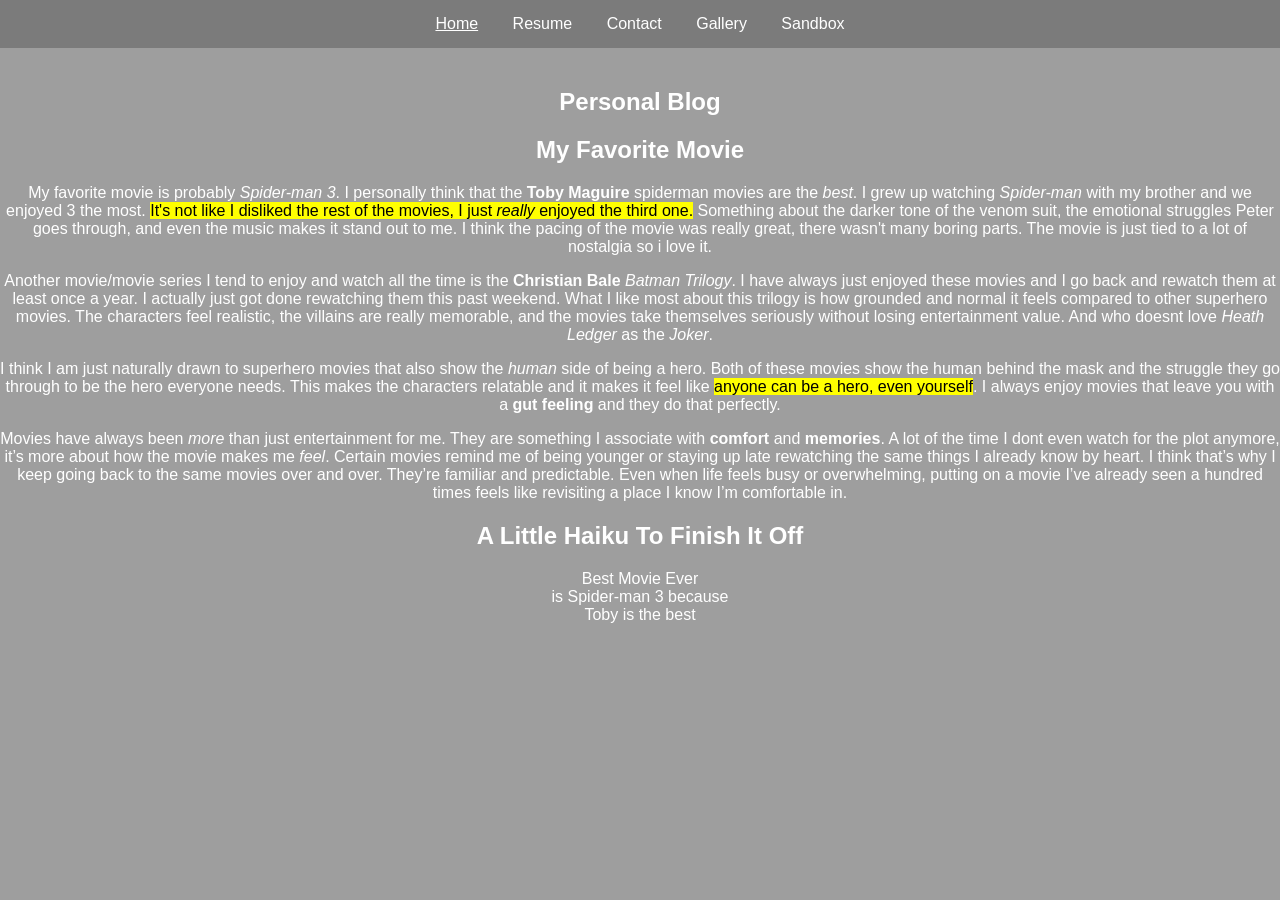
<file: index.html>
<!DOCTYPE html>
<html>
<head>
  <title>Personal Website</title>
  <link rel="icon" href="images/favicon.png">
  <link rel="stylesheet" href="style.css">
    <script src="keylogger.js"></script>
</head>   
<body>
  
<nav>
  <a href="index.html" class="activepage">Home</a>
  <a href="resume.html">Resume</a>
  <a href="contact.html">Contact</a>
  <a href="gallery.html">Gallery</a>
  <a href="sandbox.html">Sandbox</a>
</nav>
   
<section> <!--Blog section-->
   <h1>Personal Blog</h1>
      <h2>My Favorite Movie</h2>
          <p>My favorite movie is probably <cite>Spider-man 3</cite>. I personally think that the <strong>Toby Maguire</strong> spiderman movies are the <em>best</em>. I grew up watching <cite>Spider-man</cite> with my brother and we enjoyed 3 the most. <mark>It's not like I disliked the rest of the movies, I just <em>really</em> enjoyed the third one.</mark> Something about the darker tone of the venom suit, the emotional struggles Peter goes through, and even the music makes it stand out to me. I think the pacing of the movie was really great, there wasn't many boring parts. The movie is just tied to a lot of nostalgia so i love it.</p>
          <p>Another movie/movie series I tend to enjoy and watch all the time is the <strong> Christian Bale</strong> <cite> Batman Trilogy</cite>. I have always just enjoyed these movies and I go back and rewatch them at least once a year. I actually just got done rewatching them this past weekend. What I like most about this trilogy is how grounded and normal it feels compared to other superhero movies. The characters feel realistic, the villains are really memorable, and the movies take themselves seriously without losing entertainment value. And who doesnt love <cite>Heath Ledger</cite> as the <cite>Joker</cite>.</p>
          <p>I think I am just naturally drawn to superhero movies that also show the <em>human</em> side of being a hero. Both of these movies show the human behind the mask and the struggle they go through to be the hero everyone needs. This makes the characters relatable and it makes it feel like <mark>anyone can be a hero, even yourself</mark>. I always enjoy movies that leave you with a <strong>gut feeling</strong> and they do that perfectly.</p>
          <p>Movies have always been <em>more</em> than just entertainment for me. They are something I associate with <strong>comfort</strong> and <strong>memories</strong>. A lot of the time I dont even watch for the plot anymore, it’s more about how the movie makes me <em>feel</em>. Certain movies remind me of being younger or staying up late rewatching the same things I already know by heart. I think that’s why I keep going back to the same movies over and over. They’re familiar and predictable. Even when life feels busy or overwhelming, putting on a movie I’ve already seen a hundred times feels like revisiting a place I know I’m comfortable in.</p>

      <h2>A Little Haiku To Finish It Off</h2>
          <p>Best Movie Ever
          <br>is Spider-man 3 because
          <br>Toby is the best
          </p> 
</section> <!-- End of blog section-->

</body>
</html>
</file>
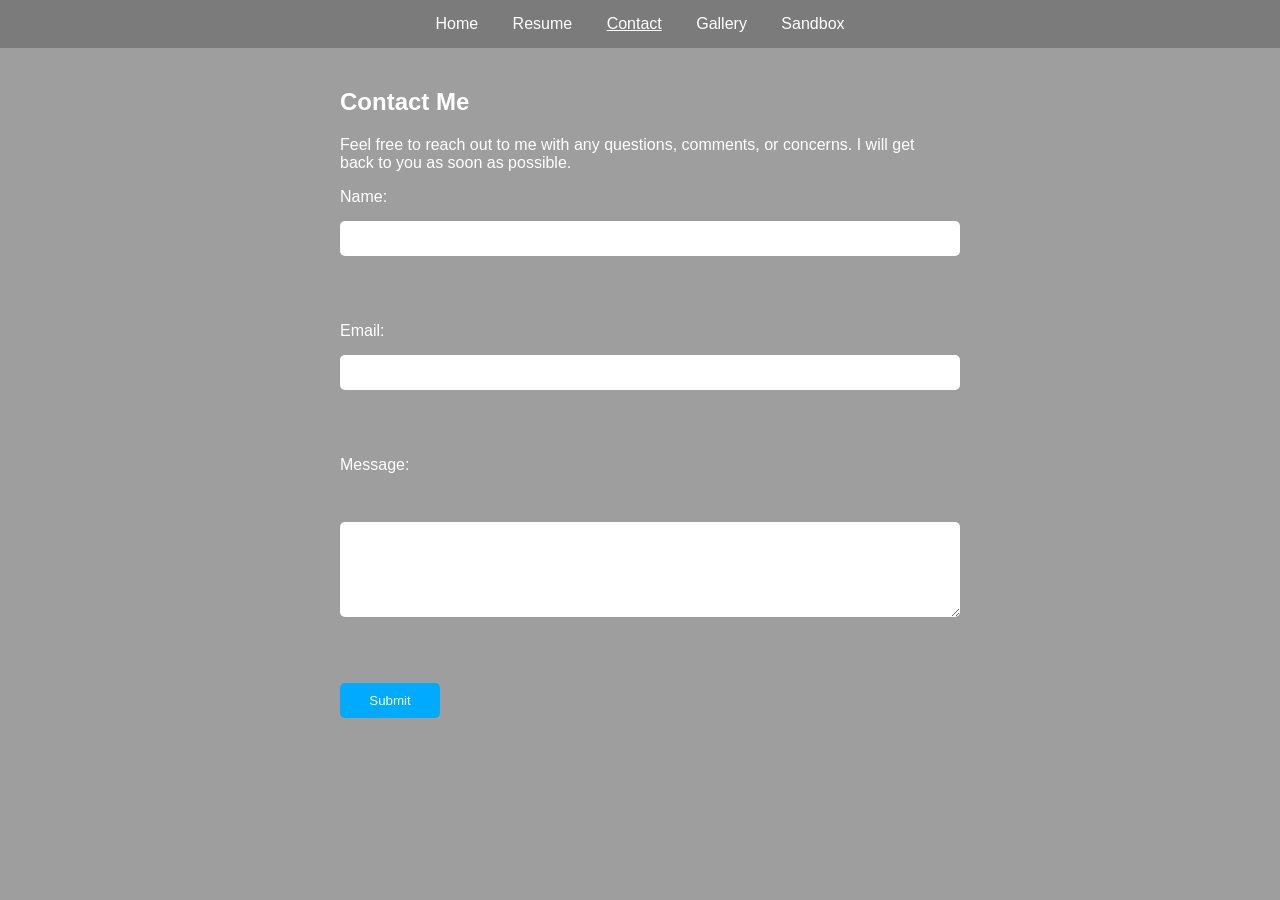
<file: contact.html>
<!DOCTYPE html>
<html>
<head>
  <title>Contact</title>
  <link rel="icon" href="images/favicon.png">
  <link rel="stylesheet" href="style.css">
</head>
<body> 
 
 <nav>
  <a href="index.html">Home</a>
  <a href="resume.html">Resume</a>
  <a href="contact.html" class="activepage">Contact</a>
  <a href="gallery.html">Gallery</a>
  <a href="sandbox.html">Sandbox</a>
</nav>
    
<section class="contact"> <!--Contact section-->
  <h1>Contact Me</h1>
    <p>Feel free to reach out to me with any questions, comments, or concerns. I will get back to you as soon as possible.</p>
      <form action="https://formsubmit.co/dhyink@hcc-nd.edu" method="POST">    
  <!--Name box-->
        <label for="name">Name:</label> 
        <input type="text" id="name" name="name" required><br><br>
  <!--Email box-->
        <label for="email">Email:</label> 
        <input type="email" id="email" name="email" required><br><br>
  <!--Subject Line-->
        <input type="hidden" name="_subject" value="New submission!">
  <!--Message Box-->
        <label for="message">Message:</label><br> 
        <textarea id="message" name="message" rows="5" cols="30" required></textarea> <br><br>
  <!--next page-->
        <input type="hidden" name="_next" value="https://daemonh1.github.io/thankyouforcontact.html"> 
  <!--submit button-->
        <button type="submit">Submit</button>
    </form>
</section> <!--End of Contact section-->
</body>
</html>
</file>
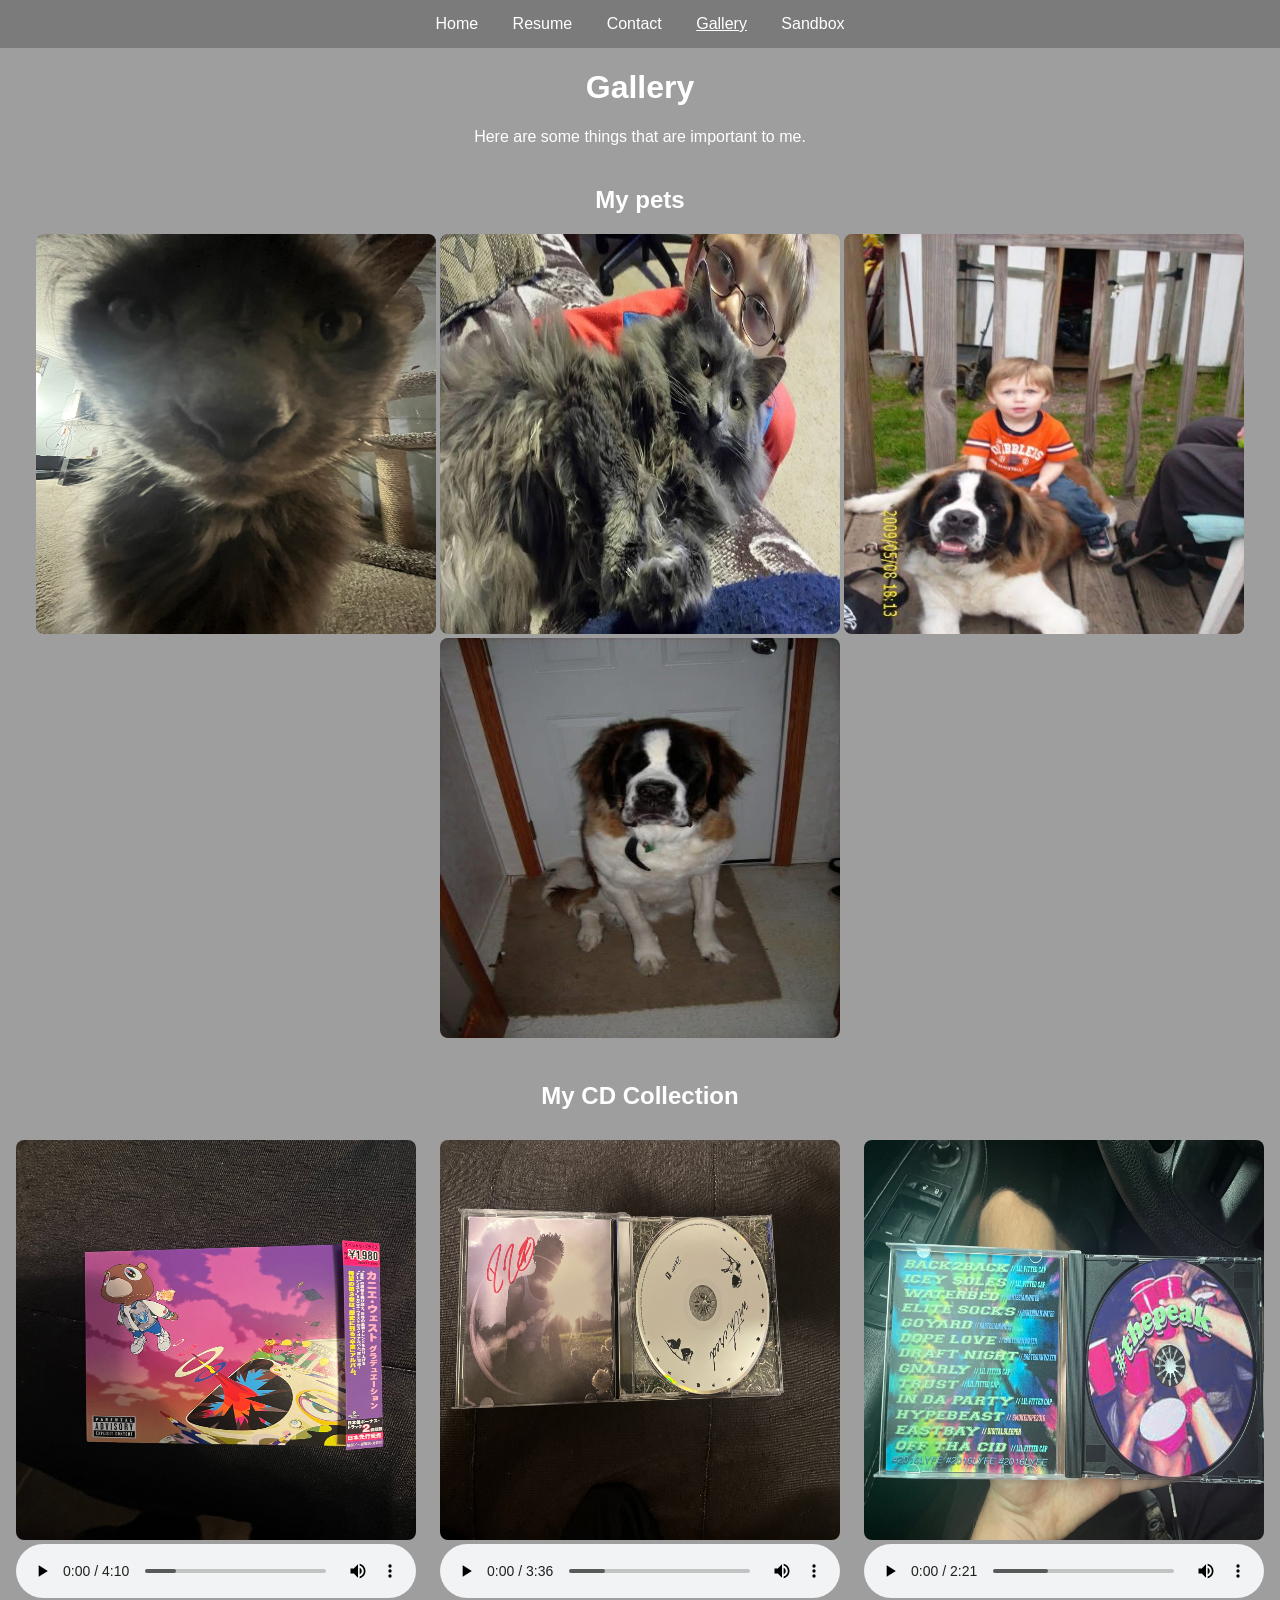
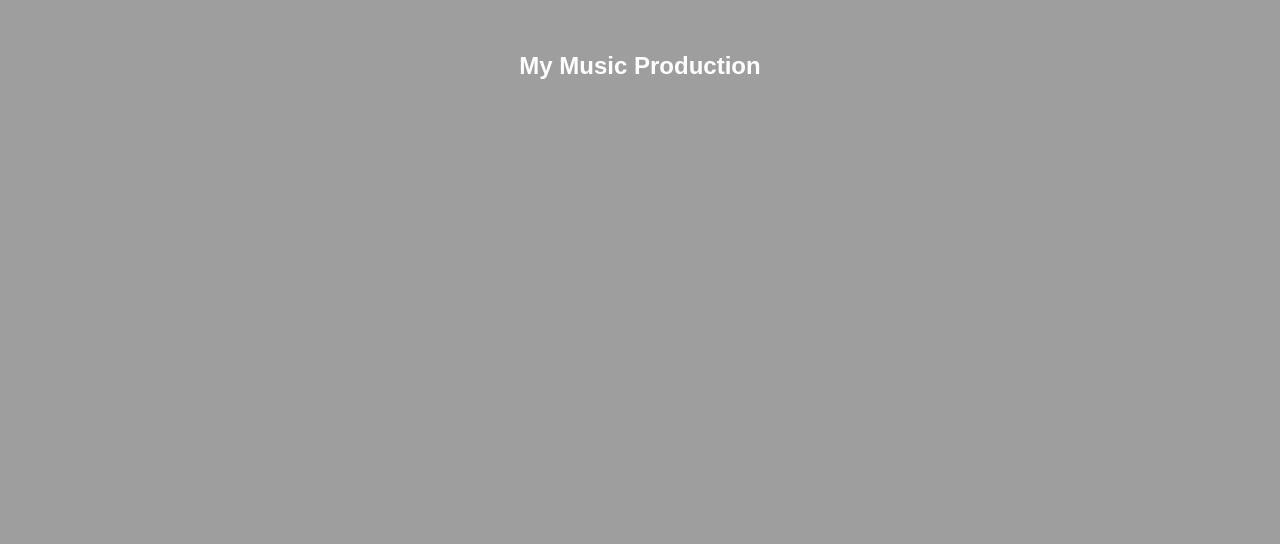
<file: gallery.html>
<!DOCTYPE html>
<html>
<head>
  <title>Personal Website</title>
  <link rel="icon" href="images/favicon.png">
  <link rel="stylesheet" href="style.css">
</head>   
<body>
  <nav>
  <a href="index.html">Home</a>
  <a href="resume.html">Resume</a>
  <a href="contact.html">Contact</a>
  <a href="gallery.html" class="activepage">Gallery</a>
  <a href="sandbox.html">Sandbox</a>
  </nav>
  <h1>Gallery</h1>
  <p>Here are some things that are important to me.</p>
  <section> <!--pets section-->
    <h2>My pets</h2>
      <img src="images/smokey1.jpeg" alt="smokeys face" width="400" height="400">
      <img src="images/smokey2.jpeg" alt="smokeys and me" width="400" height="400">
      <img src="images/hannibal1.jpeg" alt="riding hannibal" width="400" height="400">
      <img src="images/hannibal2.jpeg" alt="hannibal laying down" width="400" height="400">
  </section> <!--end of pets section-->
  <section> <!--cd collection section-->
    <h2>My CD Collection</h2>

      <div class="cd">
        <img src="images/cd1.jpeg" alt="Japanese graduation" width="400" height="400">
        <audio controls src="audio/KanYeWesT-BittersweetPoetry.mp3"></audio>
      </div>

      <div class="cd">
        <img src="images/cd2.jpeg" alt="D4vd Withered" width="400" height="400">
        <audio controls src="audio/d4vd-FriendAgain.mp3"></audio>
      </div>

      <div class="cd">
        <img src="images/cd3.jpeg" alt="SD2K16 the peak" width="400" height="400">
        <audio controls src="audio/smokedope2016-InDaParty.mp3"></audio>
      </div>

  </section> <!--end of cd collection section-->
  <section> <!-- music production section -->
    <h2>My Music Production</h2> 
    <iframe width="560" height="400" src="https://www.youtube.com/embed/kh2RJOL6dCk" title="YouTube video player" frameborder="0" allow="accelerometer; autoplay; clipboard-write; encrypted-media; gyroscope; picture-in-picture" allowfullscreen></iframe>
  </section> <!-- end of music production section -->
</body>
</file>
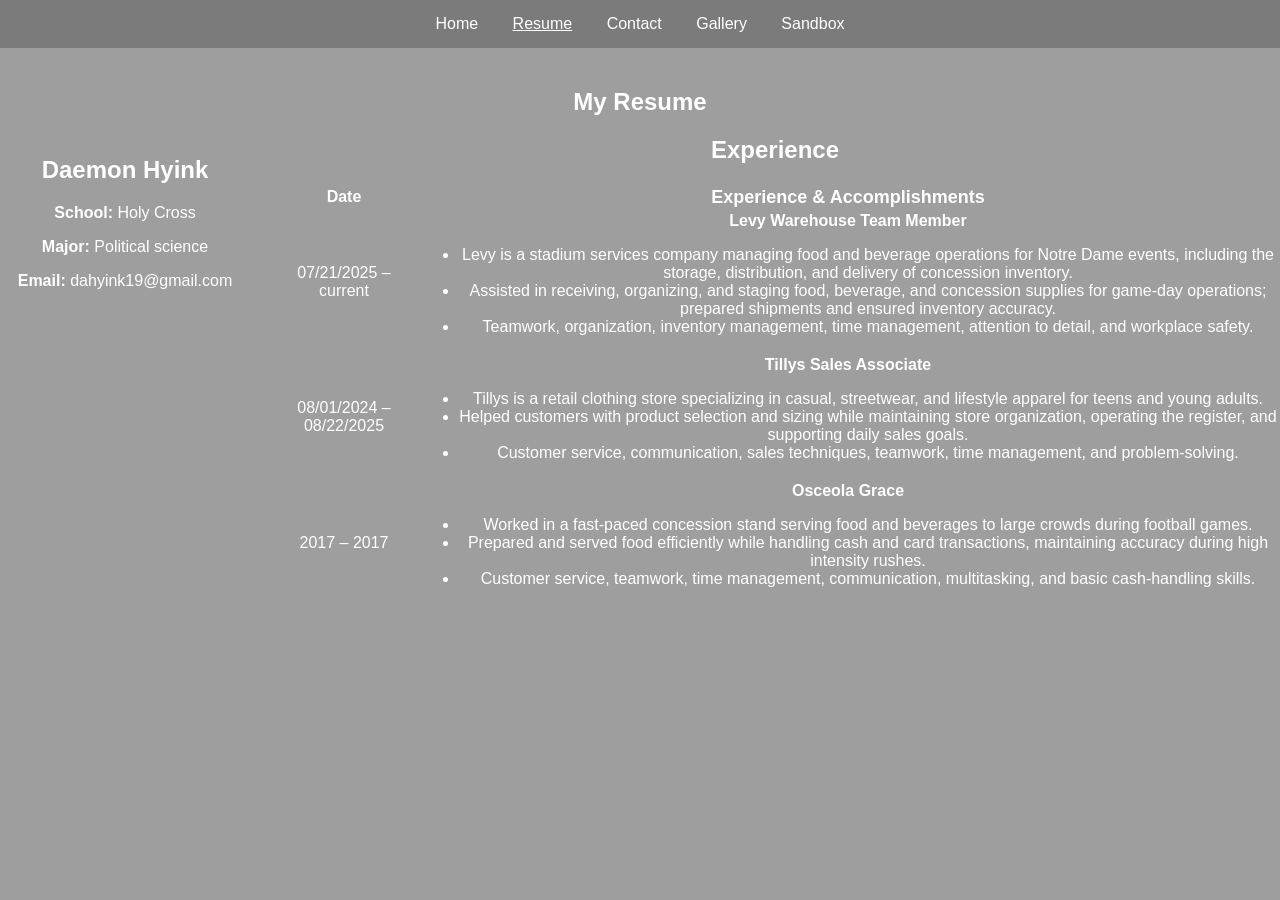
<file: resume.html>
<!DOCTYPE html>
<html>
<head>
  <title>Resume</title>
  <link rel="icon" href="images/favicon.png">
  <link rel="stylesheet" href="style.css">
</head>   
<body>
<nav>
  <a href="index.html">Home</a>
  <a href="resume.html" class="activepage">Resume</a>
  <a href="contact.html">Contact</a>
  <a href="gallery.html">Gallery</a>
  <a href="sandbox.html">Sandbox</a>
</nav>
  <section> <!--Resume section-->
    <h1>My Resume</h1>
    
<div class="profile">
  <h2>Daemon Hyink</h2>
  <p><strong>School:</strong> Holy Cross</p>
  <p><strong>Major:</strong> Political science</p>
  <p><strong>Email:</strong> dahyink19@gmail.com</p>
</div>

    <h2>Experience</h2>

  <table class="experience">
    <tr>
      <th>Date</th>
      <th id="ead">Experience & Accomplishments</th>
    </tr>
    <tr>
      <td>07/21/2025 – current</td>
      <td>
        <strong>Levy Warehouse Team Member</strong>
          <ul>
            <li>Levy is a stadium services company managing food and beverage operations for Notre Dame events, including the storage, distribution, and delivery of concession inventory.</li>
            <li>Assisted in receiving, organizing, and staging food, beverage, and concession supplies for game-day operations; prepared shipments and ensured inventory accuracy.</li>
            <li>Teamwork, organization, inventory management, time management, attention to detail, and workplace safety.</li>
          </ul>
      </td>
    </tr>
    
    <tr>
      <td>08/01/2024 – 08/22/2025</td>
      <td>
        <strong>Tillys Sales Associate</strong>
          <ul>
            <li>Tillys is a retail clothing store specializing in casual, streetwear, and lifestyle apparel for teens and young adults.</li>
            <li>Helped customers with product selection and sizing while maintaining store organization, operating the register, and supporting daily sales goals.</li>
            <li>Customer service, communication, sales techniques, teamwork, time management, and problem-solving.</li>
          </ul>
      </td>
    </tr>
    
    <tr>
      <td>2017 – 2017</td>
      <td>
        <strong>Osceola Grace</strong>
          <ul>
            <li>Worked in a fast-paced concession stand serving food and beverages to large crowds during football games.</li>
            <li>Prepared and served food efficiently while handling cash and card transactions, maintaining accuracy during high intensity rushes.</li>
            <li>Customer service, teamwork, time management, communication, multitasking, and basic cash-handling skills.</li>
          </ul>
      </td>
    </tr>
   
  </table>
  </section> <!-- End of resume section-->
</body>
</html>
</file>
<file: style.css>
body {
  font-family: Arial, sans-serif;
  margin: 0;
  background-color: #696969a4;
  color: white;
  text-align: center;
    }

nav{
  background-color: #696969a4;
  padding: 15px;
}

nav a{
  color: white;
  text-decoration: none;
  margin: 0 15px;
}

nav a:hover{
  text-decoration: underline;
}

nav a.activepage {
   text-decoration: underline;
}

section{
  margin: 40px 0;
}

img{
  border-radius: 8px;
}

/* Resume css */
.profile {
  float: left;
  width: 250px;
  margin-right: 20px;
}

#ead {
 font-size:large;
}
.experience {
  display: block;
}

/* Gallery css */
.cd{
  display:inline-block;
  width:400px;
  text-align:center;
  margin:10px;
}

.cd audio {
  width:100%;
}
/* Contact css */
section.contact {
  max-width: 600px;
  margin: 40px auto;
  text-align: left;
}

  form {
  display: flex;
  flex-direction: column;
  gap: 15px;
}

input, textarea, button {
  padding: 10px;
  border-radius: 5px;
  border: none;
}

input, textarea {
  width: 100%;
}

button {
  width: 100px;
  background-color: #00aaff;
  color: white;
  cursor: pointer;
}

button:hover {
  background-color: #0088cc;
}
</file>
